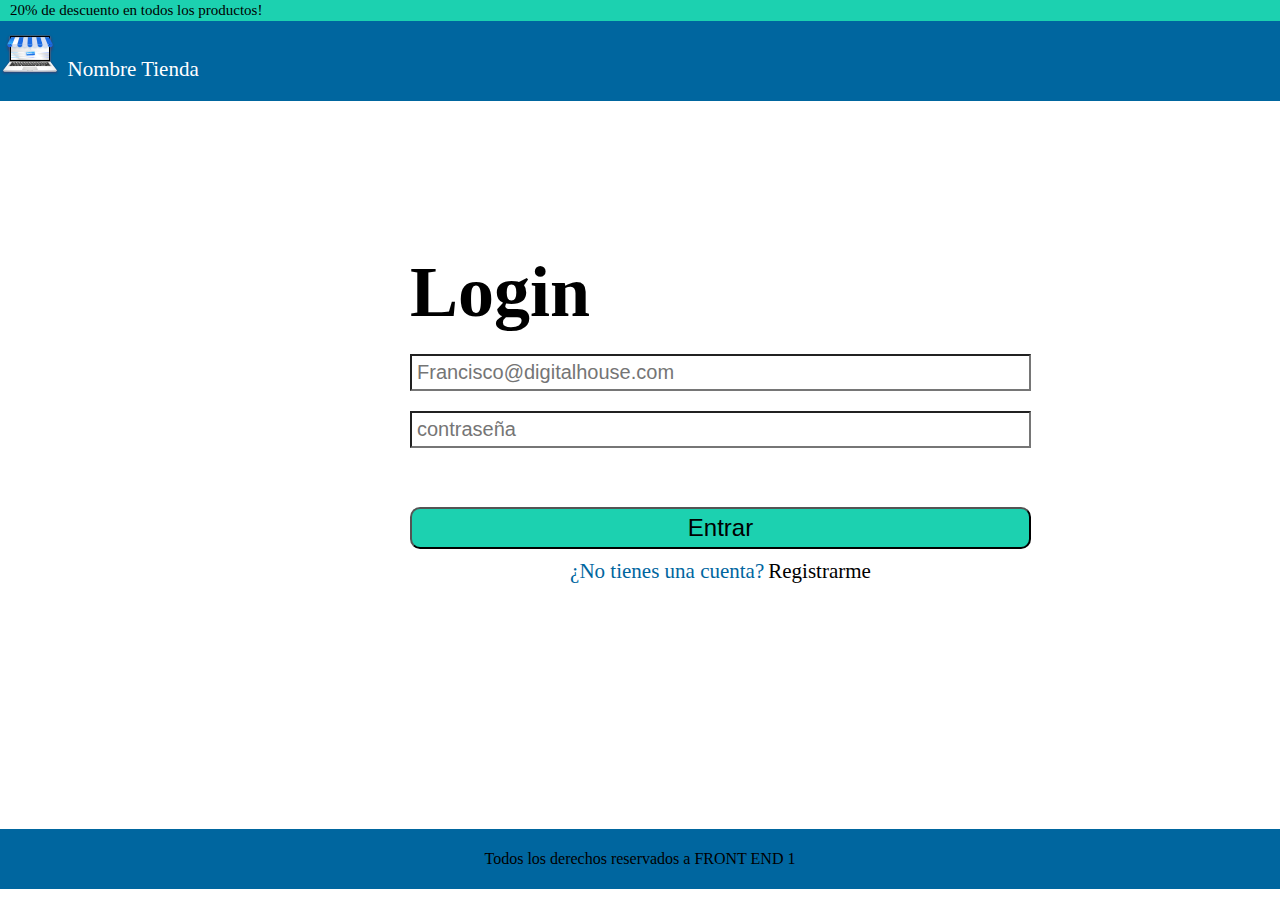
<file: consignaFormularios9/consignaFormulariosl_2Clase9/index.html>
<!DOCTYPE html>
<html lang="en">

<head>
    <meta charset="UTF-8">
    <meta http-equiv="X-UA-Compatible" content="IE=edge">
    <meta name="viewport" content="width=device-width, initial-scale=1.0">
    <link rel="stylesheet" href="CSS/estilos.css">
    <title>Tienda</title>
</head>

<body>
    <div class="productos">20% de descuento en todos los productos!</div>
    <header>
        <ul class="ul-1">
            <li><img src="IMG/OBJECTS.svg" alt="Imagen"></li>
            <li>Nombre Tienda</li>
        </ul>
    </header>
    <main>
        <section class="container">
            <div class="login"> Login</div>
            <div class="usuario">
                <form  action="" method="POST">
                    <label  for="email"></label>
                    <input  type="text" name="email" placeholder="Francisco@digitalhouse.com">

                </form>
            </div>
            <div >
                <form action="" method="POST"></form>
                <label for="password"></label>
                <input type="password" name="passwordUsuaro" placeholder="contraseña">
            </div>
            <div >
                <form action="" method="POST"></form>
                <button type="submit">Entrar</button>
            </div>
            <div>
                <ul class="ul-2">
                    <li class="azul">¿No tienes una cuenta?</li>
                    <li>Registrarme</li>
                </ul>
            </div>
        </section>

    </main>
    <footer>
        <p>Todos los derechos reservados a FRONT END 1</p>
    </footer>
</body>

</html>
</file>
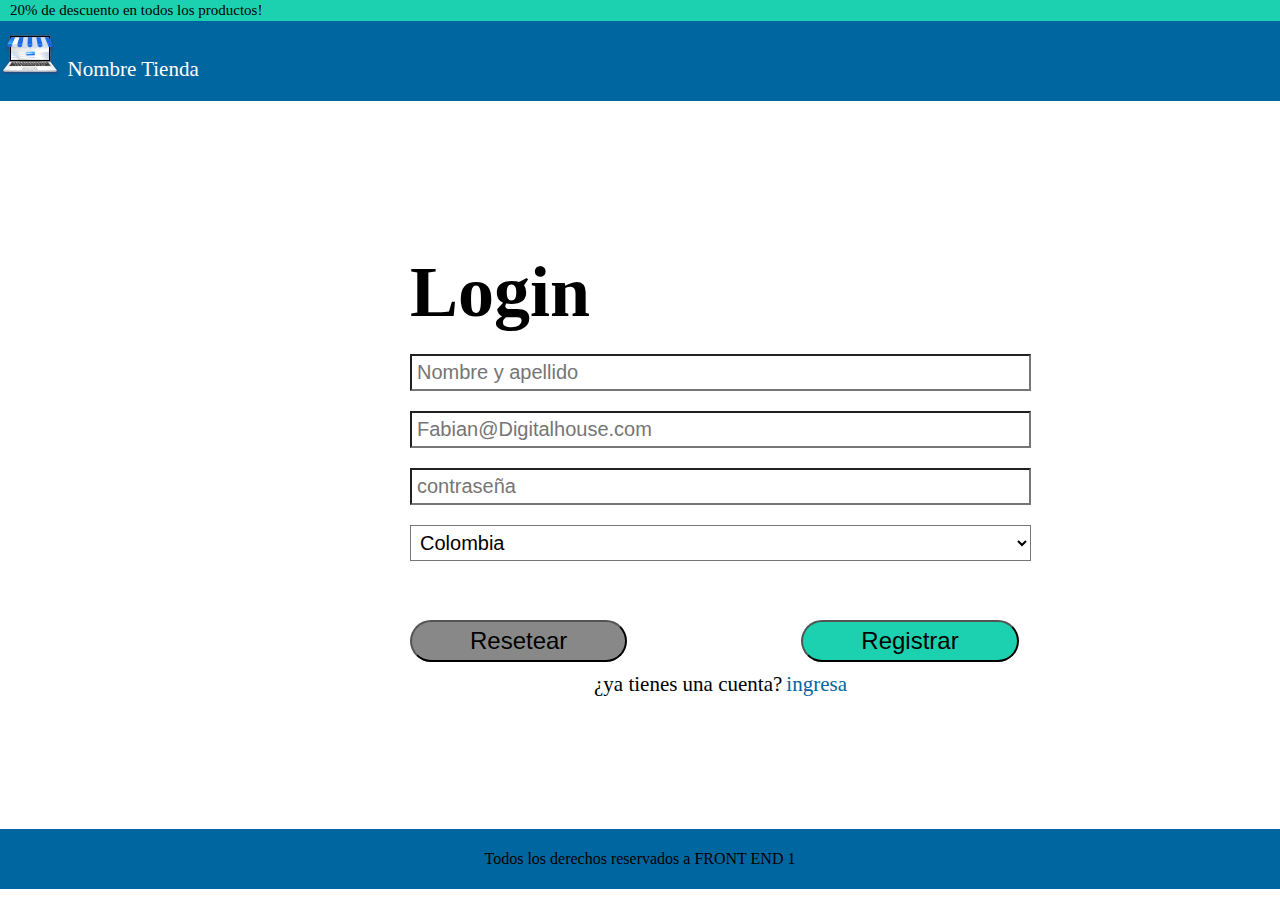
<file: consignaFormularios9/consignaFormulariosl_3Clase9/index.html>
<!DOCTYPE html>
<html lang="en">

<head>
    <meta charset="UTF-8">
    <meta http-equiv="X-UA-Compatible" content="IE=edge">
    <meta name="viewport" content="width=device-width, initial-scale=1.0">
    <link rel="stylesheet" href="CSS/estilos.css">
    <title>Tienda</title>
</head>

<body>
    <div class="productos">20% de descuento en todos los productos!</div>
    <header>
        <ul class="ul-1">
            <li><img src="IMG/OBJECTS.svg" alt="Imagen"></li>
            <li>Nombre Tienda</li>
        </ul>
    </header>
    <main>
        <section class="container">
            <div class="login"> Login</div>
            <div >
                <form  action="" method="POST">
                    <label  for="Nombre"></label>
                    <input  type="text" name="Nombre" placeholder="Nombre y apellido">

                </form>
            </div>

            <div >
                <form  action="" method="POST">
                    <label  for="email"></label>
                    <input  type="text" name="email" placeholder="Fabian@Digitalhouse.com">

                </form>
            </div>

            <div >
                <form action="" method="POST"></form>
                <label for="password"></label>
                <input type="password" name="passwordUsuaro" placeholder="contraseña">
            </div>

            <div >
                <form  action="" method="POST">
                    <label  for="pais"></label>
                    <select name="pais">
                        <option value="Colombia">Colombia</option>
                        <option value="Argentina">Argentina</option>
                        <option value="Ecuador">Ecuador</option>
                        <option value="Brasil">Brasil</option>
                    </select>

                </form>
            </div>

            <div >
                <form action="" method="POST"></form>
                <button class="resetear" type="reset">Resetear</button>
                <button class="registrar" type="submit">Registrar</button>
            </div>
            <div>
                <ul class="ul-2">
                    <li >¿ya tienes una cuenta?</li>
                    <li class="azul">ingresa</li>
                </ul>
            </div>
        </section>

    </main>
    <footer>
        <p>Todos los derechos reservados a FRONT END 1</p>
    </footer>
</body>

</html>
</file>
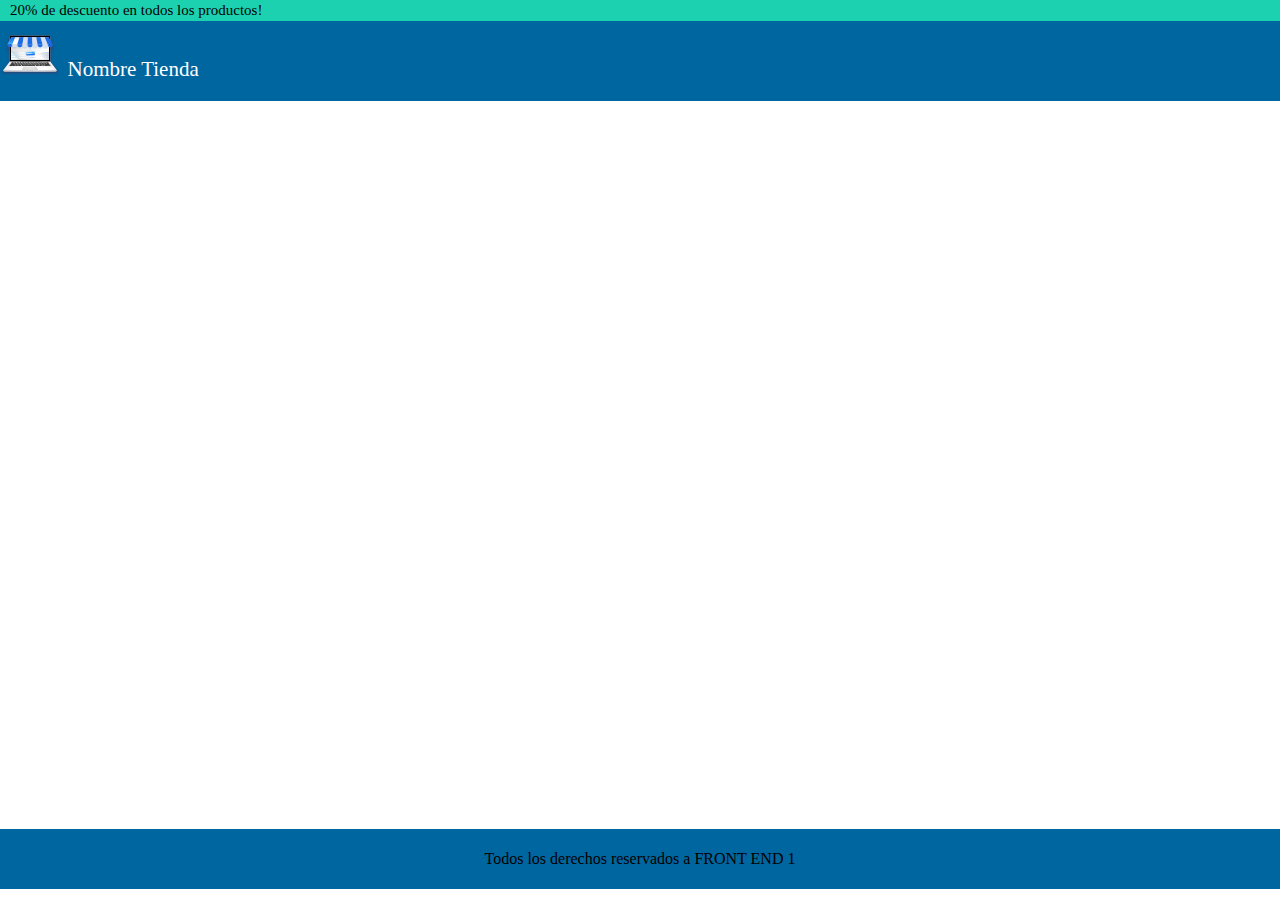
<file: consignaFormularios9/consignaFormulariosl_4Clase9/index.html>
<!DOCTYPE html>
<html lang="en">

<head>
    <meta charset="UTF-8">
    <meta http-equiv="X-UA-Compatible" content="IE=edge">
    <meta name="viewport" content="width=device-width, initial-scale=1.0">
    <link rel="stylesheet" href="CSS/estilos.css">
    <title>Tienda</title>
</head>

<body>
    <div class="productos">20% de descuento en todos los productos!</div>
    <header>
        <ul class="ul-1">
            <li><img src="IMG/OBJECTS.svg" alt="Imagen"></li>
            <li>Nombre Tienda</li>
        </ul>
    </header>
    <main>
        <section class="container">
            
            
        </section>

    </main>
    <footer>
        <p>Todos los derechos reservados a FRONT END 1</p>
    </footer>
</body>

</html>
</file>
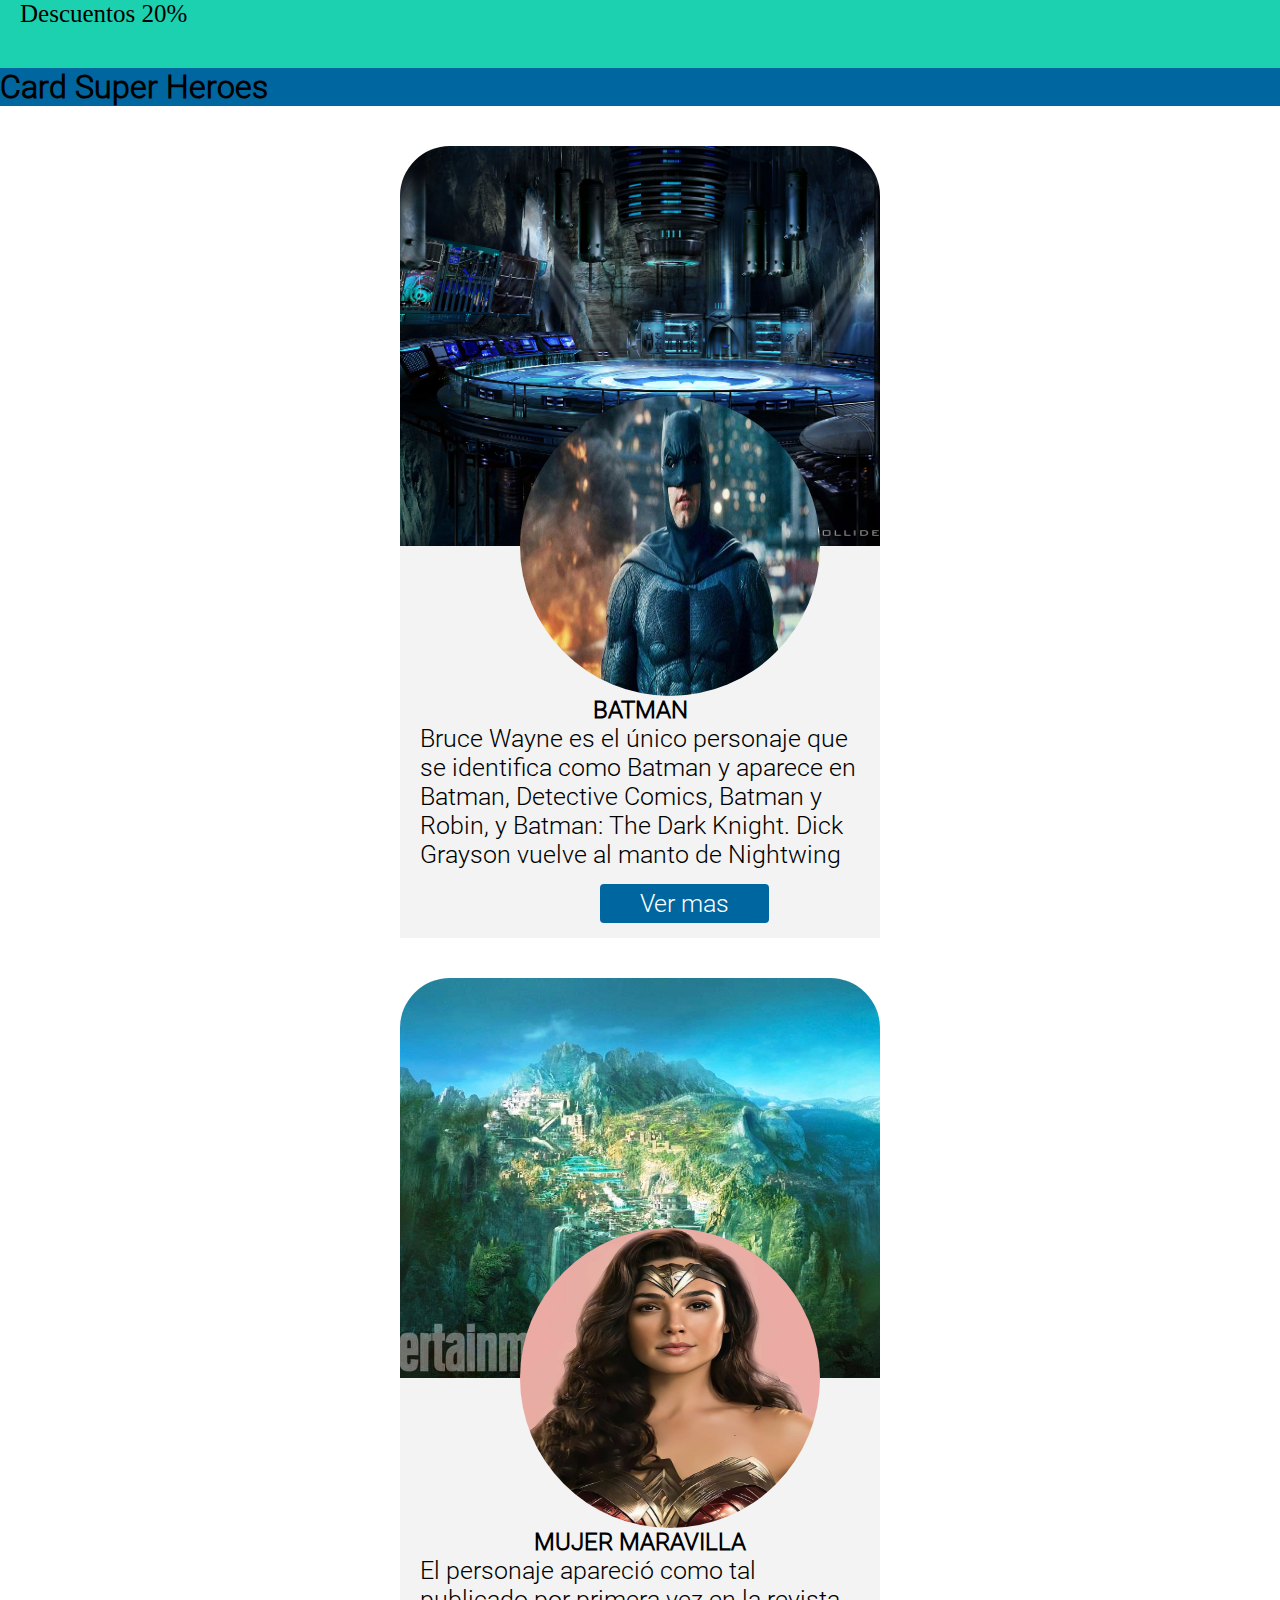
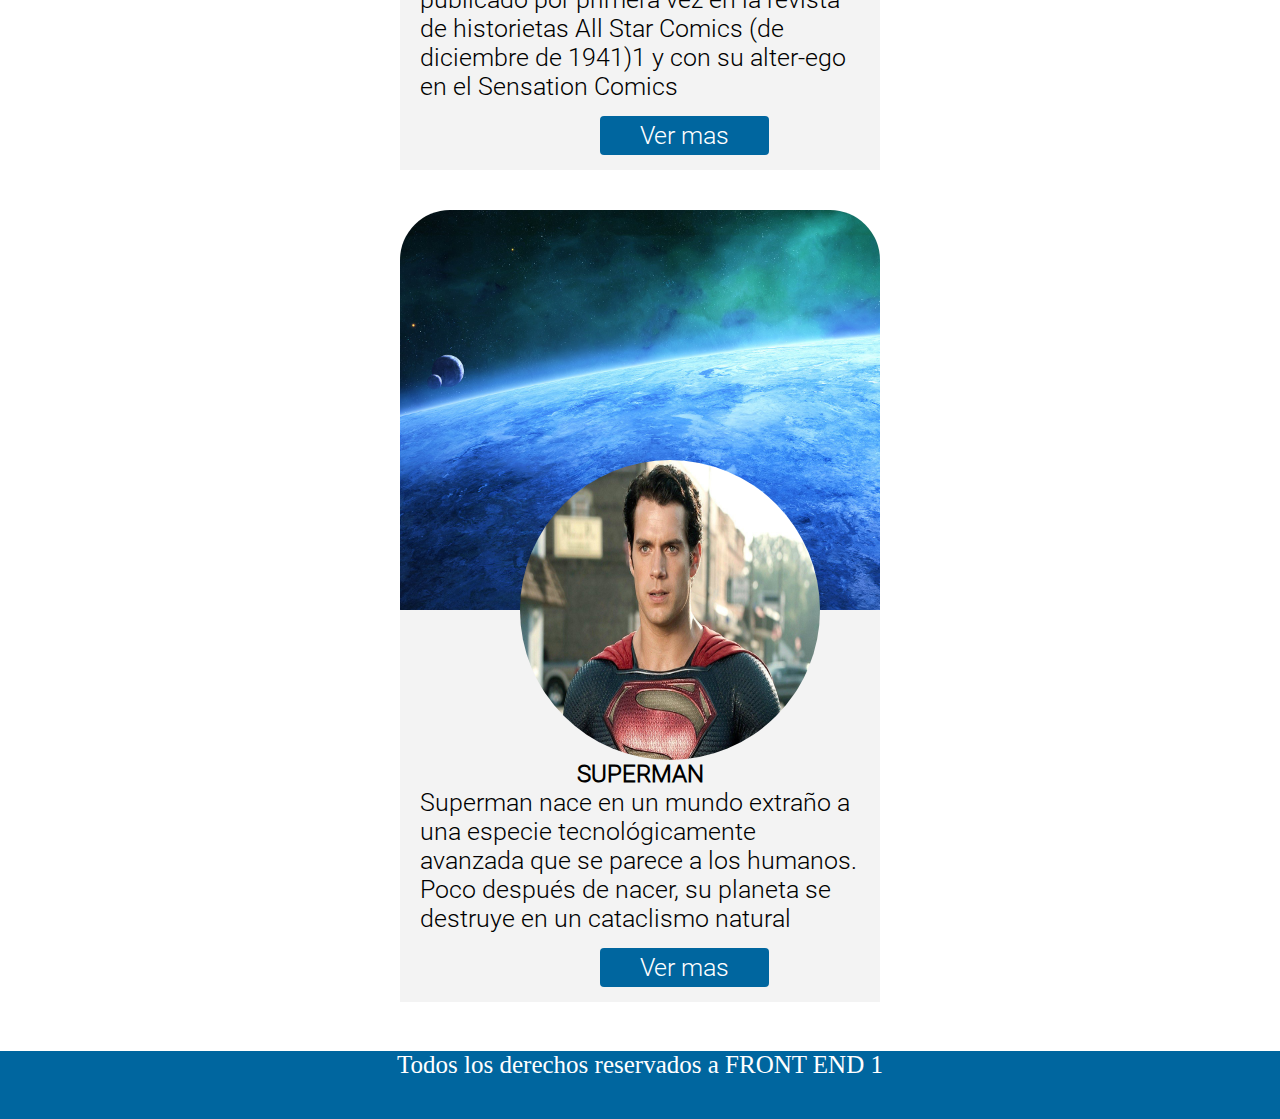
<file: consignaFormularios9/consignaFormulariosl_5Clase9/index.html>
<!DOCTYPE html>
<html lang="en">

<head>
    <meta charset="UTF-8">
    <meta http-equiv="X-UA-Compatible" content="IE=edge">
    <meta name="viewport" content="width=device-width, initial-scale=1.0">
    <link rel="stylesheet" href="https://cdnjs.cloudflare.com/ajax/libs/font-awesome/5.15.3/css/all.min.css" integrity="sha512-iBBXm8fW90+nuLcSKlbmrPcLa0OT92xO1BIsZ+ywDWZCvqsWgccV3gFoRBv0z+8dLJgyAHIhR35VZc2oM/gI1w==" crossorigin="anonymous" />
    <link rel="stylesheet" href="CSS/estilos.css">
    <title> Super Heroes</title>
    
</head>

<body>
    <div class="Descuentos">
        <p>Descuentos 20%</p>
    </div>
    <header>
        <h1>Card Super Heroes</h1>
    </header>
    <main>
        <i class="fas fa-plus-circle"></i>
        <section>

            <div class="card">
                <div class="card-img img-bgbatman" ><i class="fas fa-heart"></i></div>
                <div class="cardtext">
                    <img src="IMG/batman.jpg">
                    <h2>BATMAN</h2>
                    <P>Bruce Wayne es el único personaje que se identifica
                        como Batman y aparece en Batman, Detective Comics,
                        Batman y Robin, y Batman: The Dark Knight. Dick
                        Grayson vuelve al manto de Nightwing</P>

                    <a href="https://es.wikipedia.org/wiki/Batman" target="_blank">Ver mas</a>
                </div>
            </div>


            <div class="card">
                <div class="card-img img-bgmujerMaravilla"><i class="fas fa-heart"></i></div>
                <div class="cardtext">
                    <img src="IMG/wonderw.jpg">
                    <h2>MUJER MARAVILLA</h2>
                    <P>El personaje apareció como tal publicado por primera vez en la revista de 
                        historietas All Star Comics (de diciembre de 1941)1​ y con su alter-ego
                         en el Sensation Comics</P>

                    <a href="https://es.wikipedia.org/wiki/Mujer_Maravilla" target="_blank">Ver mas</a>
                </div>
            </div>


            <div class="card">
                <div class="card-img img-bgsuperman"><i class="fas fa-heart"></i></div>
                <div class="cardtext">
                    <img src="IMG/superman.jpg">
                    <h2>SUPERMAN</h2>
                    <P>Superman nace en un mundo extraño a una especie tecnológicamente avanzada
                         que se parece a los humanos. Poco después de nacer, su planeta se
                          destruye en un cataclismo natural</P>

                    <a class="boton" href="https://es.wikipedia.org/wiki/Superman" target="_blank">Ver mas</a>
                </div>
            </div>


        </section>
    </main>
    <footer>
        <p>Todos los derechos reservados a FRONT END 1</p>
    </footer>
</body>

</html>
</file>
<file: consignaFormularios9/consignaFormulariosl_2Clase9/CSS/estilos.css>
*{
    box-sizing: border-box;
    margin: 0;
    padding: 0;
}

@font-face {
    src: url("../FONT/Roboto-Light.ttf");
    font-family: "roboto-light" 'karla';
   
}
.productos{
    background-color: #1CD1B0;
    font-size: 15px;
    padding: 2px ;
    font-family: 'roboto-light';
    padding-left: 10px;
}
header{
    background-color: #00669F;
    color: white;
    font-size: 30px;
    padding-top: 10px;
    padding-bottom: 18px;
    font-family: 'roboto-light';
}
img{
    position: relative;
    width: 60px;
}
section{
    position: relative;
    /*border: #000 solid 2px;*/
    width: 621px;
    height: 428px;
    margin: 150px 408px 150px 410px;
    
    
}

.login{
    position: relative;
    font-size: 72px;
    font-weight: bold;
}


.usuario{
    position: relative;
    background-color: #fff;
    /*border: 2px #000 solid;*/
   
}

input{
    background-color:white;
    font-size: 20px;
    width: 100%;
    padding: 5px;
    margin-top: 20px;
}

button{
    font-size: 24px;
    background-color: #1CD1B0;
    width: 100%;
    border-radius: 10px;
    padding: 5px;
    margin-top: 59px;

}

.ul-2{
    text-align: center;
    margin-top: 10px;
}
li{
    display: inline-block;
    position: relative;
    text-align: center;
    font-size: 21px;
}
.azul{
    color: #00669F;
}



footer{
    position: relative;
    background-color: #00669F;
    padding: 21px;
    text-align: center;
}
</file>
<file: consignaFormularios9/consignaFormulariosl_3Clase9/CSS/estilos.css>
*{
    box-sizing: border-box;
    margin: 0;
    padding: 0;
}

@font-face {
    src: url("../FONT/Roboto-Light.ttf");
    font-family: "roboto-light" 'karla';
   
}
.productos{
    background-color: #1CD1B0;
    font-size: 15px;
    padding: 2px ;
    font-family: 'roboto-light';
    padding-left: 10px;
}
header{
    background-color: #00669F;
    color: white;
    font-size: 30px;
    padding-top: 10px;
    padding-bottom: 18px;
    font-family: 'roboto-light';
}
img{
    position: relative;
    width: 60px;
}
section{
    position: relative;
    /*border: #000 solid 2px;*/
    width: 621px;
    height: 428px;
    margin: 150px 408px 150px 410px;
    
    
}

.login{
    position: relative;
    font-size: 72px;
    font-weight: bold;
}


.usuario{
    position: relative;
    background-color: #fff;
    /*border: 2px #000 solid;*/
   
}

input{
    background-color:white;
    font-size: 20px;
    width: 100%;
    padding: 5px;
    margin-top: 20px;
}

select{
    background-color:white;
    font-size: 20px;
    width: 100%;
    padding: 5px;
    margin-top: 20px;
}
.resetear{
    font-size: 24px;
    background-color:#888888;
    width: 35%;
    border-radius: 40px;
    padding: 5px;
    margin-top: 59px;
    

}

.registrar{
    font-size: 24px;
    background-color: #1CD1B0;
    width: 35%;
    border-radius: 40px;
    padding: 5px;
    margin-top: 59px;
    margin-left: 170px;
    

}


.ul-2{
    text-align: center;
    margin-top: 10px;
}
li{
    display: inline-block;
    position: relative;
    text-align: center;
    font-size: 21px;
}
.azul{
    color: #00669F;
}



footer{
    position: relative;
    background-color: #00669F;
    padding: 21px;
    text-align: center;
}
</file>
<file: consignaFormularios9/consignaFormulariosl_4Clase9/CSS/estilos.css>
*{
    box-sizing: border-box;
    margin: 0;
    padding: 0;
}

@font-face {
    src: url("../FONT/Roboto-Light.ttf");
    font-family: "roboto-light" 'karla';
   
}
.productos{
    background-color: #1CD1B0;
    font-size: 15px;
    padding: 2px ;
    font-family: 'roboto-light';
    padding-left: 10px;
}
header{
    background-color: #00669F;
    color: white;
    font-size: 30px;
    padding-top: 10px;
    padding-bottom: 18px;
    font-family: 'roboto-light';
}
img{
    position: relative;
    width: 60px;
}
section{
    position: relative;
    /*border: #000 solid 2px;*/
    width: 621px;
    height: 428px;
    margin: 150px 408px 150px 410px;
    
    
}

.login{
    position: relative;
    font-size: 72px;
    font-weight: bold;
}


.usuario{
    position: relative;
    background-color: #fff;
    /*border: 2px #000 solid;*/
   
}

input{
    background-color:white;
    font-size: 20px;
    width: 100%;
    padding: 5px;
    margin-top: 20px;
}

textarea{
    background-color:white;
    font-size: 20px;
    width: 100%;
    height: 160px;
    padding: 5px;
    margin-top: 20px;
}

select{
    background-color:white;
    font-size: 20px;
    width: 100%;
    padding: 5px;
    margin-top: 20px;
}
.resetear{
    font-size: 24px;
    background-color:#888888;
    width: 35%;
    border-radius: 40px;
    padding: 5px;
    margin-top: 59px;
    

}

.registrar{
    font-size: 24px;
    background-color: #1CD1B0;
    width: 35%;
    border-radius: 40px;
    padding: 5px;
    margin-top: 59px;
    margin-left: 170px;
    

}


.ul-2{
    text-align: center;
    margin-top: 10px;
}
li{
    display: inline-block;
    position: relative;
    text-align: center;
    font-size: 21px;
}
.azul{
    color: #00669F;
}



footer{
    position: relative;
    background-color: #00669F;
    padding: 21px;
    text-align: center;
}
</file>
<file: consignaFormularios9/consignaFormulariosl_5Clase9/CSS/estilos.css>
*{
    box-sizing: border-box;
    margin: 0;
    border: 0;
}
@font-face{
    src: url('../fonts/Roboto-Light.ttf');
    font-family: 'roboto';
}

section{
    display: inline-block;
}

main{
    font-family:'Roboto', 'sans-serif';;
}
.Descuentos{
    background-color: #1CD1B0;
    font-size: 15px;
}
header{
    background-color: #00669F;
    font-family: 'Roboto', 'sans-serif';
    position: sticky;
    top: 0;
    z-index: 20;
}

.card{
    margin-top: 40px;
    margin-bottom: 0px;
}

.card-img{
    margin-left: 400px;
    margin-right: 400px;
    border-top-left-radius: 50px;
    border-top-right-radius: 50px;
    background-size:cover;
}

.cardtext{
    
    margin-left: 400px;
    margin-right: 400px;
    background-color: #f3f3f3;
    position: relative;
}

img{
    position: absolute;
    left: 25%;
    top: -150px;
    width: 300px;
    height: 300px;
    border-radius: 50%;
   
   

}

.img-bgbatman{
    background-image: url('../IMG/bg-batman.jpg');
    background-repeat: no-repeat;
    background-attachment:scroll;
    background-position:center center ;
    left: 610px;
    height: 400px;
}

.img-bgmujerMaravilla{
    background-image: url('../IMG/bg-wonderw.jpg');
    background-repeat: no-repeat;
    background-attachment:scroll;
    background-position: center center ;
    left: 100px;
    height: 400px;
}


.img-bgsuperman{
    background-image: url('../IMG/bg-superman.jpg');
    background-repeat: no-repeat;
    background-attachment:scroll;
    background-position:center center ;
    left: 100px;
    height: 400px;
}

p{
    padding: 0px 20px 40px;
    font-size: 25px;
   
}

a{
    font-size: 25px;
    color: white;
    text-align: center;
    text-decoration: none;
    background-color: #00669F;
    background-position: center;
    position: relative;
    left: 200px;
    
    padding: 5px 40px 5px;
    border-radius: 4px ;
    bottom: 20px;
    margin-top: 30px;
    

}

h2{
    text-align: center;
    padding-top: 150px;
}

.fa-heart{
    color: #cc2424;
    font-size: 40px;
    margin-left: 20px;
    margin-top: 10px;
}
.fa-plus-circle{
    color:#00669F;
    font-size: 60px;
    position: absolute;
    position: sticky;
    right:0;
    top:50%;
    background-attachment: fixed;
}

footer{
    color: white;
    background-color: #00669F;
    text-align: center;
    margin-top: 40px;

    
}
</file>
